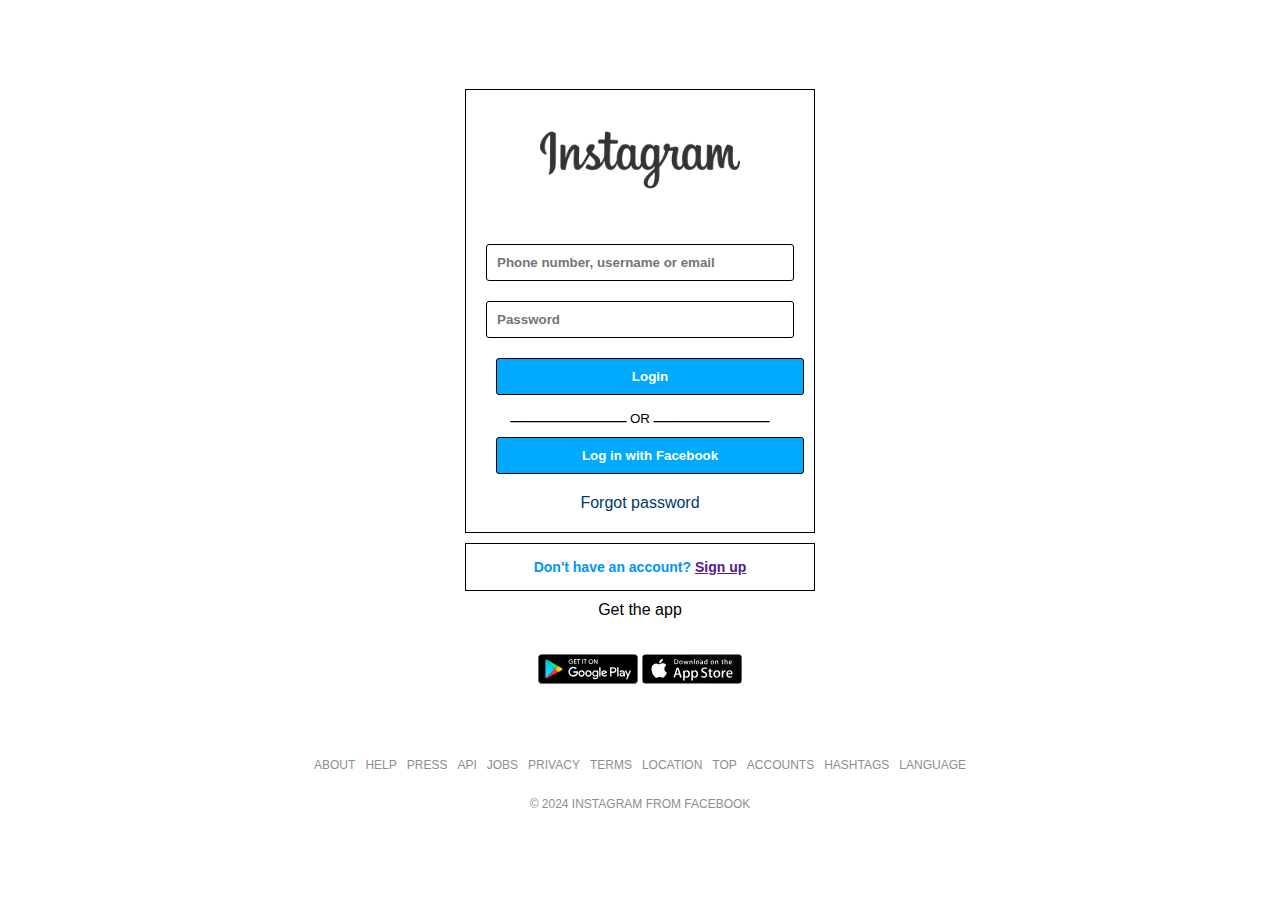
<file: index.html>
<!DOCTYPE html>
<html lang="en">
<head>
    <meta charset="UTF-8">
    <meta name="viewport" content="width=device-width, initial-scale=1.0">
    <title>Instagram Login</title>
    <link rel="stylesheet" href="styles.css">
</head>
<body>
    <div class="login">
        <img src="insta.png" alt="instagram">
        <form>
            <input type="text" placeholder="Phone number, username or email"required>
            <input type="password" placeholder="Password" required>
            <button type="submit">Login</button>
            <div>_____________<sub> OR </sub>_____________</div>
            <button class="facebook">Log in with Facebook</button>
            <a href="">Forgot password</a>
        </form>
    </div>
    <div class="signup">
        <p>Don't have an account? <a href="">Sign up</a></p>
    </div>
    <div class="download">
        <p>Get the app</p>
        <div class="apps">
            <img src="play.svg" alt="" width="100px">
            <img src="app.svg" alt="" width="100px">
        </div>
    </div>
    <footer>
        <ul>
            <li><a href="">ABOUT</a></li>
            <li><a href="">HELP</a></li>
            <li><a href="">PRESS</a></li>
            <li><a href="">API</a></li>
            <li><a href="">JOBS</a></li>
            <li><a href="">PRIVACY</a></li>
            <li><a href="">TERMS</a></li>
            <li><a href="">LOCATION</a></li>
            <li><a href="">TOP</a></li>
            <li><a href="">ACCOUNTS</a></li>
            <li><a href="">HASHTAGS</a></li>
            <li><a href="">LANGUAGE</a></li>
        </ul>
        <p>© 2024 INSTAGRAM FROM FACEBOOK</p>
    </footer>
</body>
</html>
</file>
<file: styles.css>
*{
    box-sizing: border-box;
    margin: 0;
    padding: 0;
    font-family: Arial, Helvetica, sans-serif;
}

body{
    display: flex;
    justify-content: center;
    align-items: center;
    flex-direction: column;
    background-color: white;
    height: 100vh;
    padding: 20px;
}

.login{
    width: 100%;
    max-width: 350px;
    background: white;
    border: 1px solid rgb(0, 0, 0);
    padding: 20px;
    text-align: center;
    margin-bottom: 10px;
}

.login img{
    margin-bottom: 20px;
    width: 200px;
    height: 100px;
}

.login button{
    width: 100%;
    padding: 10px;
    background-color: rgb(0, 170, 255);
    border: 1px solid rgb(0, 0, 0);
    color: white;
    font-weight: bold;
    cursor: pointer;
    margin: 10px;
    border-radius: 3px;
}
.login input{
    width: 100%;
    padding: 10px;
    background-color: rgb(255, 255, 255);
    border: 1px solid black;
    color: white;
    font-weight: bold;
    cursor: pointer;
    margin: 10px 0;
    border-radius: 3px;
}

.login a {
    display: block;
    color: #00376b;
    text-decoration: none;
    margin-top: 10px;
}

.signup{
    text-align: center;
    width: 100%;
    max-width: 350px;
    background: #fff;
    border: 1px solid #000000;
    padding: 15px;
    margin-bottom: 10px;
}

.signup{
    font-size: 14px;
}

.signup{
    color: #0095f6;
    text-decoration: none;
    font-weight: bold;
}

.download {
    text-align: center;
    justify-content: center;
}

.apps{
    width: 0px;
    display: inline;

}
.info{
    display: inline;
}

footer {
    text-align: center;
    font-size: 12px;
    color: #8e8e8e;
    margin-top: 20px;
}

footer ul {
    display: flex;
    flex-wrap: wrap;
    justify-content: center;
    list-style: none;
    padding: 10px 0;
}

footer ul li {
    margin: 5px;
}

footer ul li a {
    color: #8e8e8e;
    text-decoration: none;
}

footer p {
    margin-top: 10px;
}
</file>
